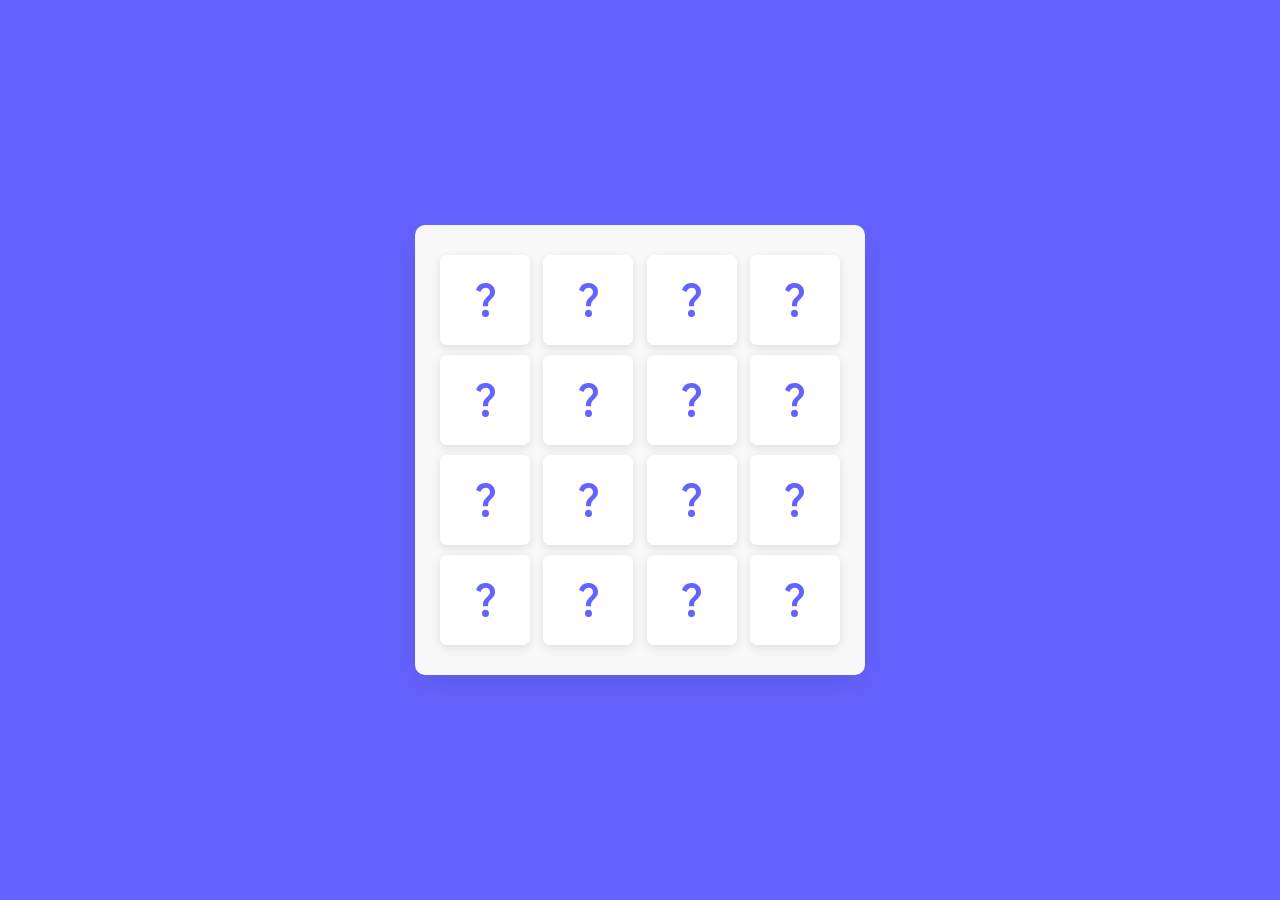
<file: triogg/cardgame/index.html>
<!doctype html>
<html lang="en" dir="ltr"> 
 <head> 
  <meta charset="utf-8"> 
  <title>Memory Card Game</title> 


  <link rel="stylesheet" href="style.css"> 
  <meta name="viewport" content="width=device-width, initial-scale=1.0"> 
 </head> 
 <body> 
  <div class="wrapper"> 
   <ul class="cards"> 
    <li class="card"> 
     <div class="view front-view"> 
      <img src="images/que_icon.svg" alt="icon"> 
     </div> 
     <div class="view back-view"> 
      <img src="images/img-1.png" alt="card-img"> 
     </div> </li> 
    <li class="card"> 
     <div class="view front-view"> 
      <img src="images/que_icon.svg" alt="icon"> 
     </div> 
     <div class="view back-view"> 
      <img src="images/img-6.png" alt="card-img"> 
     </div> </li> 
    <li class="card"> 
     <div class="view front-view"> 
      <img src="images/que_icon.svg" alt="icon"> 
     </div> 
     <div class="view back-view"> 
      <img src="images/img-3.png" alt="card-img"> 
     </div> </li> 
    <li class="card"> 
     <div class="view front-view"> 
      <img src="images/que_icon.svg" alt="icon"> 
     </div> 
     <div class="view back-view"> 
      <img src="images/img-2.png" alt="card-img"> 
     </div> </li> 
    <li class="card"> 
     <div class="view front-view"> 
      <img src="images/que_icon.svg" alt="icon"> 
     </div> 
     <div class="view back-view"> 
      <img src="images/img-1.png" alt="card-img"> 
     </div> </li> 
    <li class="card"> 
     <div class="view front-view"> 
      <img src="images/que_icon.svg" alt="icon"> 
     </div> 
     <div class="view back-view"> 
      <img src="images/img-5.png" alt="card-img"> 
     </div> </li> 
    <li class="card"> 
     <div class="view front-view"> 
      <img src="images/que_icon.svg" alt="icon"> 
     </div> 
     <div class="view back-view"> 
      <img src="images/img-2.png" alt="card-img"> 
     </div> </li> 
    <li class="card"> 
     <div class="view front-view"> 
      <img src="images/que_icon.svg" alt="icon"> 
     </div> 
     <div class="view back-view"> 
      <img src="images/img-6.png" alt="card-img"> 
     </div> </li> 
    <li class="card"> 
     <div class="view front-view"> 
      <img src="images/que_icon.svg" alt="icon"> 
     </div> 
     <div class="view back-view"> 
      <img src="images/img-3.png" alt="card-img"> 
     </div> </li> 
    <li class="card"> 
     <div class="view front-view"> 
      <img src="images/que_icon.svg" alt="icon"> 
     </div> 
     <div class="view back-view"> 
      <img src="images/img-4.png" alt="card-img"> 
     </div> </li> 
    <li class="card"> 
     <div class="view front-view"> 
      <img src="images/que_icon.svg" alt="icon"> 
     </div> 
     <div class="view back-view"> 
      <img src="images/img-5.png" alt="card-img"> 
     </div> </li> 
    <li class="card"> 
     <div class="view front-view"> 
      <img src="images/que_icon.svg" alt="icon"> 
     </div> 
     <div class="view back-view"> 
      <img src="images/img-4.png" alt="card-img"> 
     </div> </li> 
    <li class="card"> 
     <div class="view front-view"> 
      <img src="images/que_icon.svg" alt="icon"> 
     </div> 
     <div class="view back-view"> 
      <img src="images/img-4.png" alt="card-img"> 
     </div> </li> 
    <li class="card"> 
     <div class="view front-view"> 
      <img src="images/que_icon.svg" alt="icon"> 
     </div> 
     <div class="view back-view"> 
      <img src="images/img-4.png" alt="card-img"> 
     </div> </li> 
    <li class="card"> 
     <div class="view front-view"> 
      <img src="images/que_icon.svg" alt="icon"> 
     </div> 
     <div class="view back-view"> 
      <img src="images/img-4.png" alt="card-img"> 
     </div> </li> 
    <li class="card"> 
     <div class="view front-view"> 
      <img src="images/que_icon.svg" alt="icon"> 
     </div> 
     <div class="view back-view"> 
      <img src="images/img-4.png" alt="card-img"> 
     </div> </li> 
   </ul> 
  </div> 
  <script src="script.js"></script> 
 
</body></html>
</file>
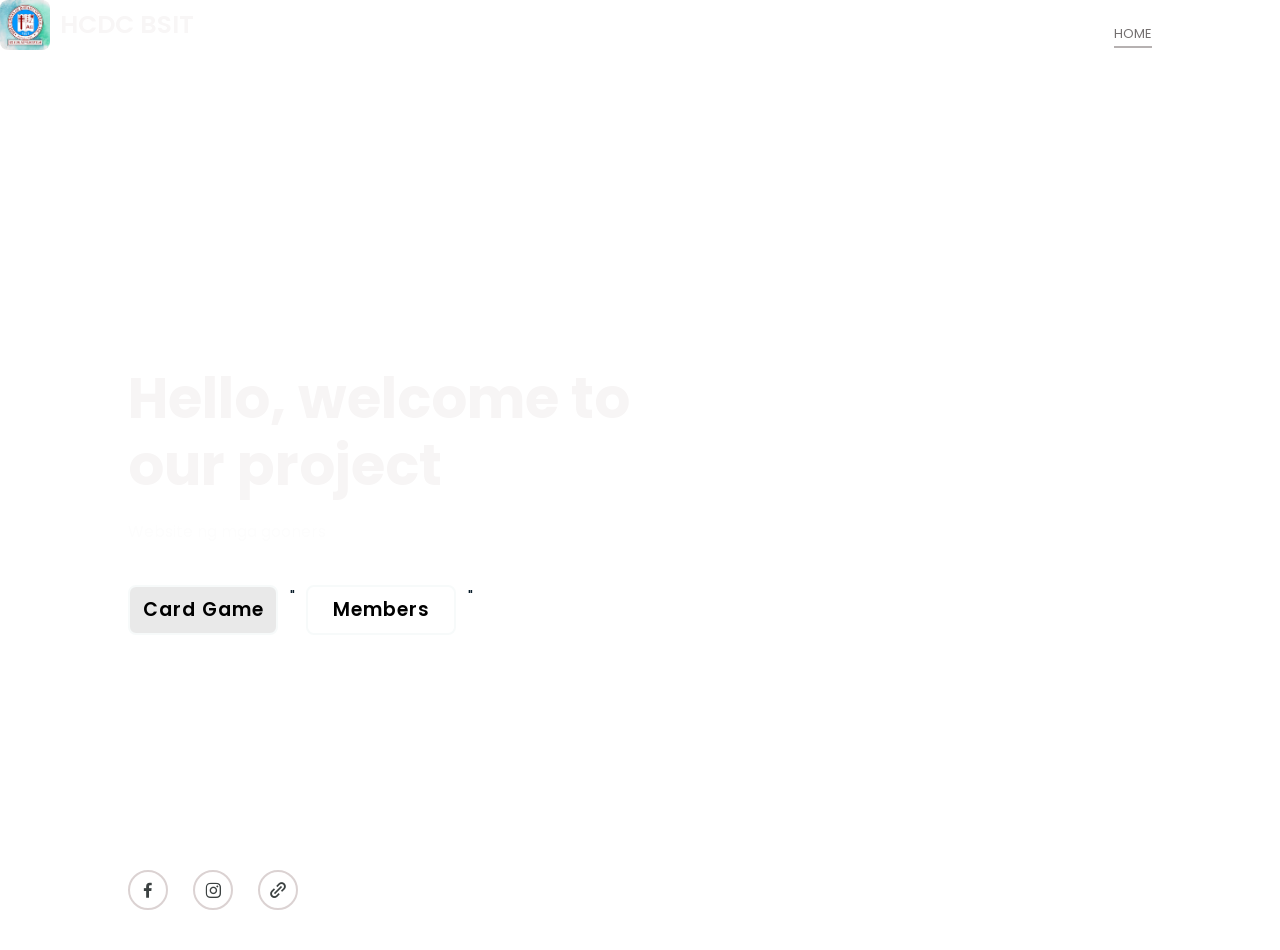
<file: triogg/main.html>
<!DOCTYPE html>
<html lang="en">

<head>
    <meta charset="UTF-8">
    <meta http-equiv="X-UA-Compatible" content="IE=edge">
    <meta name="viewport" content="width=device-width, initial-scale=1.0">
    <title>Group Project</title>
    <link rel="stylesheet" href="style.css">
    <link href='https://unpkg.com/boxicons@2.1.4/css/boxicons.min.css' rel='stylesheet'>
    <a href="#" class="logo">
  <img src="hcdc.png" alt="BSIT Logo" class="logo-img">
  HCDC BSIT
</a>

</head>

<body>
   
    <header class="header">
        <a href="#" class="logo"></a>

        <nav class="navbar">
            <a href="main.html"class="active">Home</a>
       </nav>
       </header>
         <section class="home" id="home">
          <div class="home-content">
                <h1>Hello, welcome to our project</h1>
                <h3></h3>                              
                <p>Website ng mga gooners</p>
                <div class="btn-box">
                    <a href="cardgame/index.html">Card Game </a>"
                    <a href="LOLSER/lolser.html">Members</a>"
                </div>
          </div>

          <div class="home-sci">
            <a href="https://www.facebook.com/princekylebardoquillo.palalang/videos/1176434447739149?idorvanity=717787935921763"><i class='bx bxl-facebook'></i></a>
            <a href="#"><i class='bx bxl-instagram'></i></a>
            <a href="https://github.com/resentvl666"><i class='bx bx-link-alt' ></i></a>
          </div>
          <span class="home-imgHover"></span>
     </section>
          
</body>
</html>
</file>
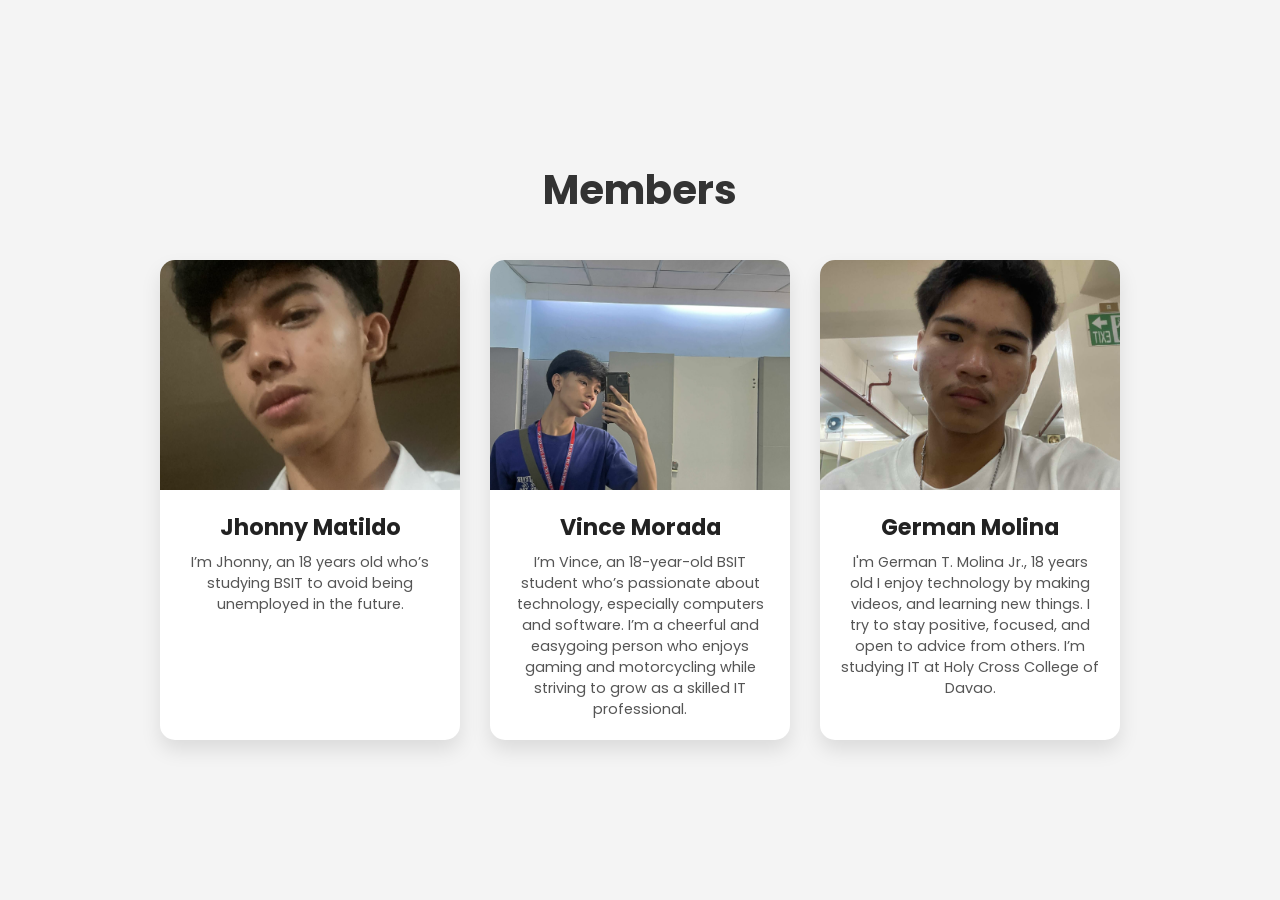
<file: triogg/LOLSER/lolser.html>
<!DOCTYPE html>
<html lang="en">
<head>
  <meta charset="UTF-8">
  <meta name="viewport" content="width=device-width, initial-scale=1.0">
  <title>Group Project | Hover Card</title>
  <link rel="stylesheet" href="style.css">
  <link href='https://unpkg.com/boxicons@2.1.4/css/boxicons.min.css' rel='stylesheet'>
</head>
<body>
  <section class="team">
    <h1>Members</h1>

    <div class="wrapper">
      <div class="card">
        <div class="img-area">
          <img src="img/nwordenjoyer.jpg" alt="Jhonny">
          <div class="overlay">
          </div>
        </div>
        <div class="info">
          <h3>Jhonny Matildo</h3>
          <p>I’m Jhonny, an 18 years old who’s studying BSIT to avoid being unemployed in the future.</p>
        </div>
      </div>

      <div class="card">
        <div class="img-area">
          <img src="img/morada.jpg" alt="Vince">
          <div class="overlay">
          </div>
        </div>
        <div class="info">
          <h3>Vince Morada</h3>
          <p>I’m Vince, an 18-year-old BSIT student who’s passionate about technology, especially computers and software. I’m a cheerful and easygoing person who enjoys gaming and motorcycling while striving to grow as a skilled IT professional.</p>
        </div>
      </div>

      <div class="card">
        <div class="img-area">
          <img src="img/molina.jpg" alt="German">
          <div class="overlay">
          </div>
        </div>
        <div class="info">
          <h3>German Molina</h3>
          <p>I'm German T. Molina Jr., 18 years old I enjoy technology by making videos, and learning new things. I try to stay positive, focused, and open to advice from others. I’m studying IT at Holy Cross College of Davao.</p>
        </div>
      </div>
    </div>
  </section>
</body>
</html>
</file>
<file: triogg/cardgame/style.css>
/* Import Google Font - Poppins */
@import url('https://fonts.googleapis.com/css2?family=Poppins:wght@400;500;600;700&display=swap');
*{
  margin: 0;
  padding: 0;
  box-sizing: border-box;
  font-family: 'Poppins', sans-serif;
}
body{
  display: flex;
  align-items: center;
  justify-content: center;
  min-height: 100vh;
  background: #6563FF;
}
.wrapper{
  padding: 25px;
  border-radius: 10px;
  background: #F8F8F8;
  box-shadow: 0 10px 30px rgba(0,0,0,0.1);
}
.cards, .card, .view{
  display: flex;
  align-items: center;
  justify-content: center;
}
.cards{
  height: 400px;
  width: 400px;
  flex-wrap: wrap;
  justify-content: space-between;
}
.cards .card{
  cursor: pointer;
  list-style: none;
  user-select: none;
  position: relative;
  perspective: 1000px;
  transform-style: preserve-3d;
  height: calc(100% / 4 - 10px);
  width: calc(100% / 4 - 10px);
}
.card.shake{
  animation: shake 0.35s ease-in-out;
}
@keyframes shake {
  0%, 100%{
    transform: translateX(0);
  }
  20%{
    transform: translateX(-13px);
  }
  40%{
    transform: translateX(13px);
  }
  60%{
    transform: translateX(-8px);
  }
  80%{
    transform: translateX(8px);
  }
}
.card .view{
  width: 100%;
  height: 100%;
  position: absolute;
  border-radius: 7px;
  background: #fff;
  pointer-events: none;
  backface-visibility: hidden;
  box-shadow: 0 3px 10px rgba(0,0,0,0.1);
  transition: transform 0.25s linear;
}
.card .front-view img{
  width: 19px;
}
.card .back-view img{
  max-width: 45px;
}
.card .back-view{
  transform: rotateY(-180deg);
}
.card.flip .back-view{
  transform: rotateY(0);
}
.card.flip .front-view{
  transform: rotateY(180deg);
}

@media screen and (max-width: 700px) {
  .cards{
    height: 350px;
    width: 350px;
  }
  .card .front-view img{
    width: 17px;
  }
  .card .back-view img{
    max-width: 40px;
  }
}

@media screen and (max-width: 530px) {
  .cards{
    height: 300px;
    width: 300px;
  }
  .card .front-view img{
    width: 15px;
  }
  .card .back-view img{
    max-width: 35px;
  }
}
</file>
<file: triogg/style.css>
@import url('https://fonts.googleapis.com/css2?family=BBH+Sans+Hegarty&family=Oswald:wght@200..700&family=Poppins:ital,wght@0,100;0,200;0,300;0,400;0,500;0,600;0,700;0,800;0,900;1,100;1,200;1,300;1,400;1,500;1,600;1,700;1,800;1,900&display=swap');

* {
    margin: 0;
    padding: 0;
    box-sizing: border-box;
    font-family: 'Poppins', sans-serif;
}

body {
    color: #ededed;
    background-image: url(https://i.pinimg.com/originals/3e/68/f7/3e68f7c0e8bf0bb1ec2a3a5910126a40.gif);
    background-size: cover;
    background-repeat: no-repeat;
    background-attachment: fixed;
    color:rgb(8, 27, 41);
    line-height: 1.6;
    overflow-x:hidden;

}

.header {
    position: fixed;
    top: 0;
    left: 0;
    width: 100%;
    padding: 20px 10%;
    background: transparent;
    display: flex;
    justify-content: space-between;
    align-items: center;
    z-index: 1000;
}

.logo {
    position: relative;
    font-size: 25px;
    color: rgb(248, 246, 246);
    text-decoration: none;
    font-weight: 600;
}

.logo::before {
    content: '';
    position: absolute;
    top: 0;
    right: 0;
    width: 100%;
    height: 100%;
    background: #161515;
    animation: showRight 1s ease forwards;
    animation-delay: .4s;
}

.navbar a {
     color: #b3a9a9;
    text-decoration: none;
    font-size: 13px;
    font-family: 'Poppins',sans-serif;
    text-transform: uppercase;
    position: relative;
    transition: color 0.3s ease;
}

.navbar a::after {
    content: '';
    position: absolute;
    bottom: -5px;
    left: 0;
    width: 0;
    height: 2px;
    background-color: #8b83839f;
    transition: width 0.3s ease;
}

.navbar a:hover::after,
.navbar a.active::after {
    width: 100%;
}

.navbar a:hover,
.navbar a.active {
    color: rgb(116, 112, 112);
}

.home {
    height: 100vh;
    background-size: cover;
    background-position: center;
    position: relative;
    display: flex;
    align-items: center;
    padding: 0 10%;
}

.home-content {
    max-width: 600px;
}

.home-content h1 {
    position: relative;
    font-size: 56px;
    font-weight: 700;
    line-height: 1.2;
    color: rgb(247, 245, 245);
}

.home-content h1::before {
    content: '';
    position: absolute;
    top: 0;
    right: 0;
    width: 100%;
    height: 100%;
    background: #161515;
    animation: showRight 1s ease forwards;
    animation-delay: .3s;
}

.home-content h3 {
    position: relative;
    font-size: 30px;
    font-weight: 700;
    color: rgb(237, 240, 240);
}

.home-content h3::before {
    content: '';
    position: absolute;
    top: 0;
    right: 0;
    width: 100%;
    height: 100%;
    background: #161515;
    animation: showRight 1s ease forwards;
    animation-delay: .3s;
}

.home-content p {
    position: relative;
    font-size: 16px;
    margin: 20px 0 40px;
    color: rgb(253, 253, 253);
}

.home-content p::before {
    content: '';
    position: absolute;
    top: 0;
    right: 0;
    width: 100%;
    height: 100%;
    background: #e3e8e9;
    animation: showRight 1s ease forwards;
    animation-delay: .3s;
}

.home-content .btn-box {
    position: relative;
    display: flex;
    justify-content: space-between;
    width: 345px;
    height: 50px;
}

.home-content .btn-box::before {
    content: '';
    position: absolute;
    top: 0;
    right: 0;
    width: 100%;
    height: 100%;
    background: #fdfdfd;
    animation: showRight 1s ease forwards;
    animation-delay: .3s;
    z-index: 2;
}

.btn-box a {
    position: relative;
    display: inline-flex;
    justify-content: center;
    align-items: center;
    width: 150px;
    height: 100%;
    background-color: rgb(233, 233, 233);
    border: 2px solid rgb(247, 250, 250);
    border-radius: 8px;
    font-size: 19px;
    color: black;
    text-decoration: none;
    font-weight: 600;
    letter-spacing: 1px;
    z-index: 1;
    overflow: hidden;
    transition: .5s;
}

.btn-box a:hover {
    color: rgb(224, 224, 224);
}

.btn-box a:nth-child(2) {
    background: transparent;
    color: rgb(0, 0, 0);
}

.btn-box a:nth-child(2):hover {
    color: #fdfbfb;
}

.btn-box a:nth-child(2)::before {
    background: rgb(8, 8, 8);
}

.btn-box a::before {
    content: '';
    position: absolute;
    top: 0;
    left: 0;
    width: 0%;
    height: 100%;
    background: #0c0c0c;
    z-index: -1;
    transition: .5s;
}

.btn-box a:hover::before {
    width: 100%;
}

.home-sci {
    position: absolute;
    bottom: 40px;
    width: 170px;
    display: flex;
    justify-content: space-between;
}

.home-sci a {
    position: relative;
    display: inline-flex;
    justify-content: center;
    align-items: center;
    width: 40px;
    height: 40px;
    background: transparent;
    border: 2px solid rgb(219, 210, 210);
    border-radius: 50%;
    font-size: 20px;
    color: rgb(59, 65, 65);
    text-decoration: none;
    z-index: 1;
    overflow: hidden;   
    transition: .5s;
}

.home-sci a:hover {
    color: black;
}

.home-sci a::before {
    content: '';
    position: absolute;
    top: 0;
    left: 0;
    width: 0;
    height: 100%;
    background: black;
    z-index: -1;
    transition: .5s;
}

.home-sci a:hover::before {
    width: 100%;
}

/* FIXED: removed blue border + gray shadow */
.home-imgHover {
    position: absolute;
    top: 0;
    right: 30px;
    width: 500px;
    height: 100%;
    background: transparent;
    border: none;
    transition: .3s;
}

/*-- Keyframes --*/
@keyframes showRight {
    100% {
        width: 0;
    }
}

@keyframes maniActiveHover {
    100% {
        pointer-events: auto;
    }
}
.logo {
    display: flex;
    align-items: center;
    gap: 10px;
    font-size: 25px;
    color: rgb(248, 246, 246);
    text-decoration: none;
    font-weight: 600;
}

.logo-img {
    width: 50px;    /* adjust size */
    height: 50px;
    object-fit: cover;
    border-radius: 8px; /* optional, makes corners rounded */
}
</file>
<file: triogg/LOLSER/style.css>
@import url('https://fonts.googleapis.com/css2?family=Poppins:wght@300;400;600&display=swap');

* {
  margin: 0;
  padding: 0;
  box-sizing: border-box;
  font-family: 'Poppins', sans-serif;
}

body {
  background: #f4f4f4;
  display: flex;
  justify-content: center;
  align-items: center;
  flex-direction: column;
  min-height: 100vh;
}

.team h1 {
  font-size: 2.5rem;
  margin-bottom: 40px;
  color: #333;
  text-align: center;
}

.wrapper {
  display: flex;
  gap: 30px;
  flex-wrap: wrap;
  justify-content: center;
}

.card {
  background: #fff;
  border-radius: 15px;
  overflow: hidden;
  width: 300px;
  box-shadow: 0 10px 20px rgba(0,0,0,0.1);
  transition: 0.4s;
}

.card:hover {
  transform: translateY(-10px);
}

.img-area {
  position: relative;
  width: 100%;
  height: 230px;
  overflow: hidden;
}

.img-area img {
  width: 100%;
  height: 100%;
  object-fit: cover;
  transition: transform 0.5s ease;
}

.card:hover .img-area img {
  transform: scale(1.1);
}

.overlay {
  position: absolute;
  bottom: -100%;
  left: 0;
  width: 100%;
  height: 100%;
  background: rgba(0,0,0,0.6);
  display: flex;
  flex-direction: column;
  justify-content: center;
  align-items: center;
  gap: 15px;
  transition: bottom 0.4s ease;
}

.overlay button {
  background: #0078ff;
  color: white;
  border: none;
  padding: 10px 20px;
  border-radius: 25px;
  cursor: pointer;
  font-size: 0.9rem;
  transition: background 0.3s;
}

.overlay button:hover {
  background: #005fcc;
}

.img-area:hover .overlay {
  bottom: 0;
}

.info {
  text-align: center;
  padding: 20px;
}

.info h3 {
  font-size: 1.4rem;
  color: #222;
  margin-bottom: 8px;
}

.info p {
  font-size: 0.9rem;
  color: #555;
}
</file>
